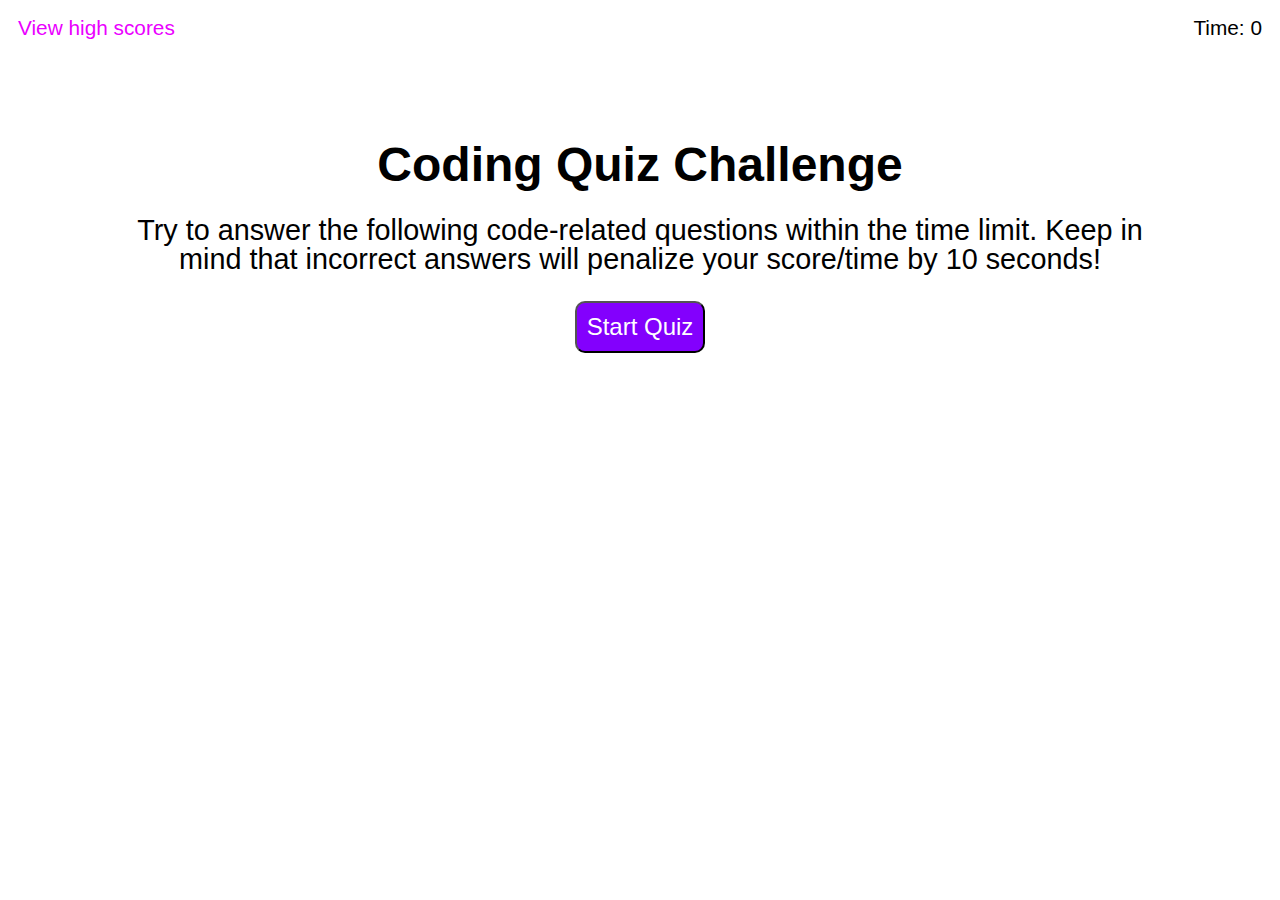
<file: index.html>
<!DOCTYPE html>
<html lang="en">
<head>
    <meta charset="UTF-8">
    <meta http-equiv="X-UA-Compatible" content="IE=edge">
    <meta name="viewport" content="width=device-width, initial-scale=1.0">
    <title>Code Quiz</title>
    <link rel="stylesheet" href="./assets/reset.css">
    <link rel="stylesheet" href="./assets/style.css">
</head>
<body>
    <!-- Header containing link to high score page and the timer -->
    <header class="header">
        <a href="high-score-page.html">View high scores</a>
        <h2 class="timer">Time: 0</h2>
    </header>
    <!-- Section contains the starting title, message explaining the quiz, and a button to start it -->
    <section id="card-start">
        <h1>Coding Quiz Challenge</h1>
        <p>
            Try to answer the following code-related questions within the time limit.
            Keep in mind that incorrect answers will penalize your score/time by 10 seconds!
        </p>
        <button class="start-button">Start Quiz</button>
    </section>
    <!-- Section is dynamically updated through javascript to display the questions and button choices -->
    <section class="hidden" id="questions">
        <h3 class="questions"></h3>
        <ol class="answers">
            <li>
                <input type="button" value="" class="answer1" id="one"/>
            </li>
            <li>
                <input type="button" value="" class="answer2" id="two"/>
            </li>
            <li>
                <input type="button" value="" class="answer3" id="three"/>
            </li>
            <li>
                <input type="button" value="" class="answer4" id="four"/>
            </li>
        </ol>
    </section>
    <!-- Form contains the end game message, final score, and displays an input box for the user to type their initials -->
    <form class="submit">
        <h3>All Done!</h3>
        <p class="final-score"></p>
        <div class="flex-container">
            <label>Enter initials:</label>
            <input type="text" class="user-submission">
            <input type="submit" class="submit-button">
        </div>
    </form>

    <!-- Couldn't think of a good parent to wrap this in, so I kept it by itself -->
    <!-- This p tag is dynamically updated through javascript once any question has been answered -->
    <p class="result"></p>

    <script src="./assets/script.js"></script>
</body>
</html>
</file>
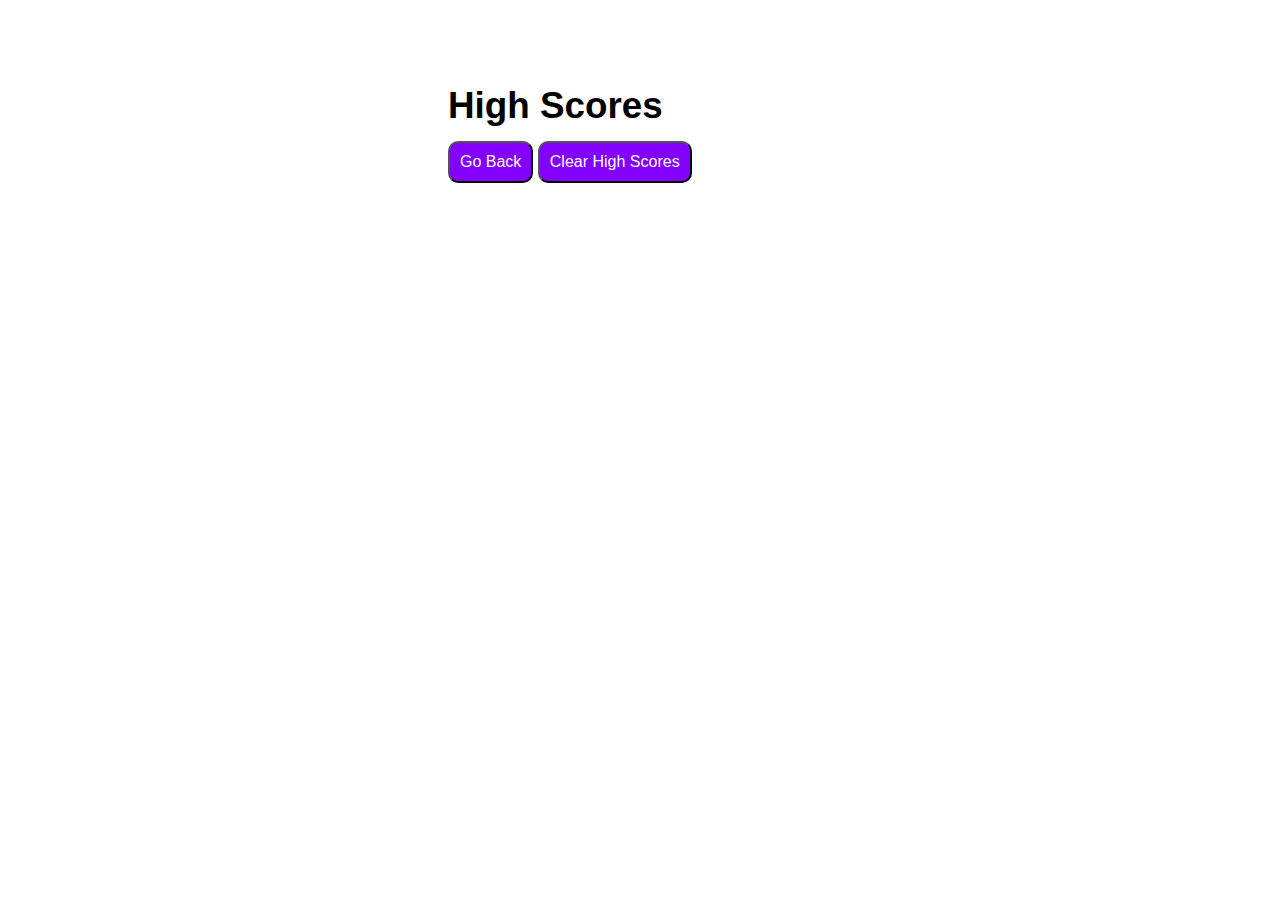
<file: high-score-page.html>
<!DOCTYPE html>
<html lang="en">
<head>
    <meta charset="UTF-8">
    <meta http-equiv="X-UA-Compatible" content="IE=edge">
    <meta name="viewport" content="width=device-width, initial-scale=1.0">
    <title>High Scores</title>
    <link rel="stylesheet" href="./assets/reset.css">
    <link rel="stylesheet" href="./assets/style.css">
</head>
<body>
    <!-- Section dynamically updated through javascript -->
    <!-- Section contains high scores and a button for going back to the quiz -->
    <!-- and a button for clearing out previously stored high scores. -->
    <section class="score-page">
        <h3>High Scores</h3>
        <ol class="high-scores" id="list"></ol>
        <button class="go-back">Go Back</button>
        <button class="clear-scores">Clear High Scores</button>
    </section>

    <script src="./assets/score.js"></script>
</body>
</html>
</file>
<file: assets/style.css>
:root {
    font-family: sans-serif;
    font-size: 16px;
}

/* Styles most of the buttons in the application */
button,
.questions-revealed li input {
    font-size: 1.5rem;
    background-color: rgb(131, 0, 253);
    color: white;
    border-radius: 10px;
    width: fit-content;
    align-self: center;
    padding: 10px;
}

/* Adds hover to the above buttons */
button:hover,
.questions-revealed li input:hover {
    background-color: rgb(234, 0, 255);
    cursor: pointer;
}

/* Setting base sizes for h2 and a tags*/
/* These tags are only used within the header */
h2, a {
    font-size: 1.3rem;
}

/* Changes the color of the link leading to the high score page */
a {
    color: rgb(234, 0, 255)
}

/* Styles the message seen below the quiz title before starting the quiz */
#card-start p {
    font-size: 1.8rem;
    margin-bottom: 3vh;
}

/* Pushing content in a little and using flex to put space between the timer and the link to*/
/* the high score page. */
.header {
    margin: 2vh;
    display: flex;
    justify-content: space-between;
}

/* Removes the underline under the high score page link */
.header a {
    text-decoration: none;
}

/* Class used throughout application, being dynamically added or removed to hide sections on the page*/
.hidden {
    display: none;
}

/* Styles the section containing the title, instructions, and start button that is seen before 
starting the quiz, property of flex to make into a column and center */
#card-start {
    display: flex;
    flex-direction: column;
    justify-content: center;
    margin: 8vw 10vw 0 10vw;
}

/* Styles only the title "Coding Quiz Challenge" found within section with the "card-start" id */
#card-start h1 {
    text-align: center;
    font-size: 3rem;
    font-weight: bold;
    margin-bottom: 3vh;
}

/* Styles only the game instructions */
#card-start p {
    width: 100%;
    height: auto;
    display: flex;
    text-align: center;
}

/* This class gets dynamically added to through javascript to the section containing the questions */
.questions-revealed {
    margin: 0 10vw 0 10vw;
    align-items: center;
}

/* Styles the actual questions themselves*/
.questions-revealed h3 {
    margin: 4rem 0 1.5rem 0;
    font-size: 2.3rem;
    font-weight: bold;
}

/* Used this to create space between the multiple choice answer input buttons */
.questions-revealed li {
    margin-bottom: .5rem;
}

/* Styles the message displaying if the user choice was wrong or correct */
.result {
    margin-top: 1rem;
    margin-left: 10vw;
    font-size: 1.8rem;
    color: slategray;
    max-width: 70vw;
}

/* Class gets added dynamically through javascript to the form tag containing end game message, */
/* user score message, and the submission request for the user's initials */
.submit-styling {
    display: flex;
    flex-direction: column;
    flex-wrap: wrap;
    margin: 5vh 15vw 0 15vw;
}

/* Styles the message that lets the user know the quiz is all done */
.submit-styling h3 {
    font-size: 2.3rem;
    margin-bottom: 1.2rem;
}

/* Styles the p tag containing the message displaying user score at the end */
.final-score {
    font-weight: normal;
    font-size: 1.4rem;
    margin-bottom: 1.2rem;
}

/* Used to size the text input for user initials */
.flex-container {
    display: inline-flex;
}

/* Used to add spacing and sizing between the label and the text box */
.flex-container label {
    padding-right: 2rem;
    padding-top: .5rem;
    font-size: 1.4rem;
}

/* Sets a length for the text box */
input.user-submission {
    width: 30vw;
}

/* Styles the submit button for the form */
.flex-container input.submit-button {
    font-size: 1rem;
    background-color: rgb(131, 0, 253);
    color: white;
    border-radius: 10px;
    width: fit-content;
    height: auto;
    align-self: center;
    padding: 10px;
}

/* Adds hover to submit button */
.flex-container input.submit-button:hover {
    background-color:rgb(234, 0, 255);
    cursor: pointer;
}

/* Used to create space between the submit button and the text box */
.submit-button {
    margin-left: 2rem;
}

/* Pushes in the content of the high score page */
/* Line-height used to give the list items some more room */
.score-page {
    margin: 10vh 20vw 10vh 35vw;
    line-height: 2rem;
}

/* Styles the buttons found on the score page a little differently than throughout application */
.score-page button {
    font-size: 1rem;
    width: fit-content;
    height: auto;
    margin-top: 1.2rem;
}

/* Styles the h3 tag for the section containing the text "High Scores" */
.score-page h3 {
    font-size: 2.3rem;
    font-weight: bold;
}

/* Used to create some space between the h3 tag and the list */
/* Gives the list a background color to stand  out */
.score-page ol {
    margin-top: 1.2rem;
    background-color: gainsboro;
}

/* For mobile responsiveness */
@media screen and (max-width: 440px) {
    .flex-container label {
        padding-right: 1rem;
        padding-top: .2rem;
        font-size: 1.4rem;
    }
    .submit-button {
        margin-left: 1rem;
    }
    .flex-container input.submit-button {
        margin-left: 5px;
    }
}
</file>
